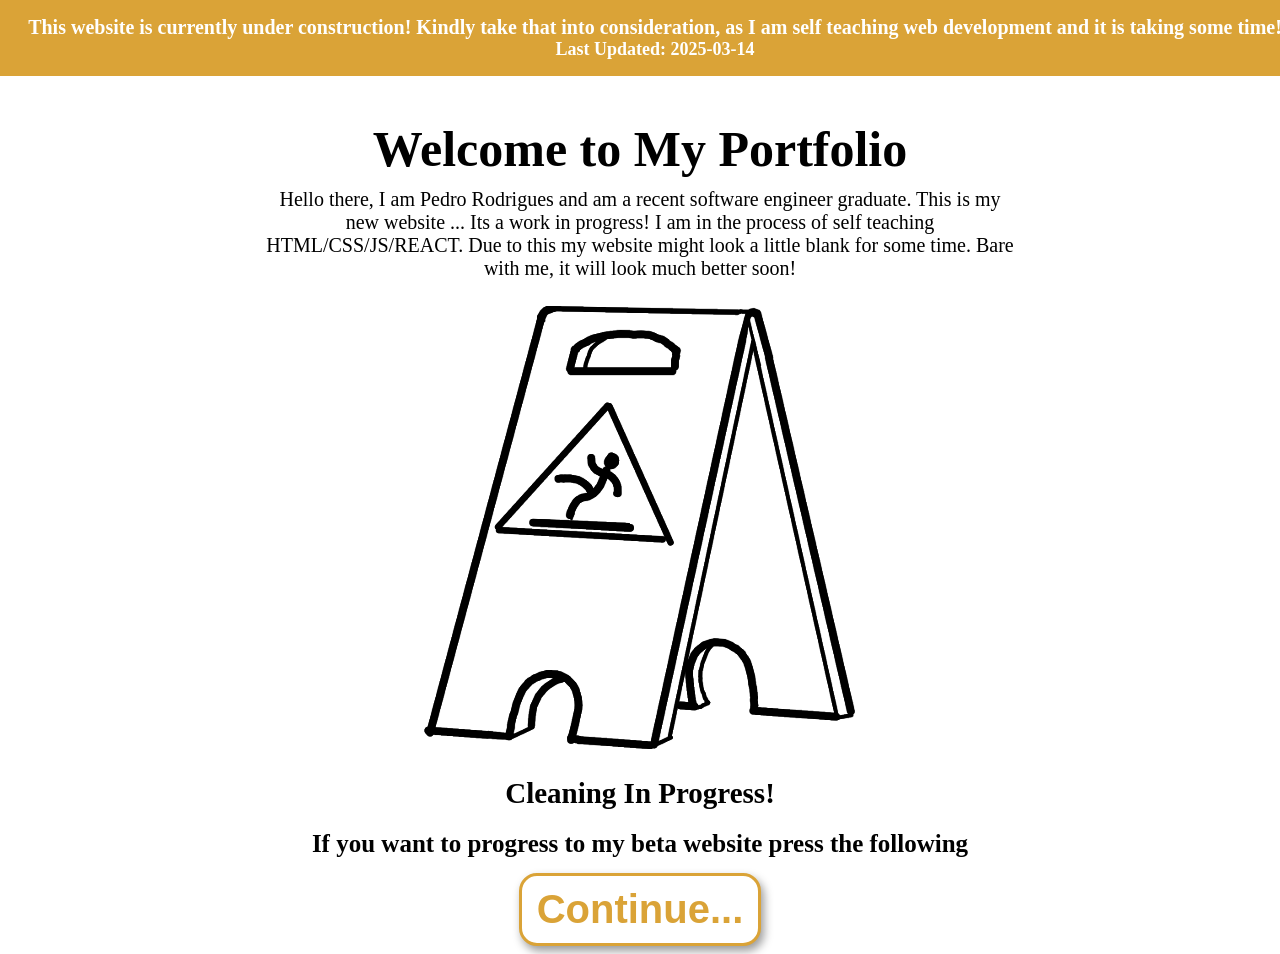
<file: index.html>
<!DOCTYPE HTML>

<html lang="en">

  <head>
    <link rel="stylesheet" href="CSS/index.css">
    <meta charset= "utf-8"/>

    <!-- This helps keep formatting the same across mobile & desktop -->
    <meta name="viewport" content="width=device-width, initial-scale=1.0">

    <meta http-equiv="X-UA-Compatible" content="ie=edge">

    <title>Pedro Rodrigues' Portfolio</title>

  </head>

  <body>

    <main>

      <div class="ConstructionBanner">
        
        <p class="ConstructionBannerText">
            <span class="ConstructionWarningTextElem">
              This website is currently under construction! Kindly take that into consideration, as I am self teaching web development and it is taking some time!
            </span> 
            <br>
            
            <span class="ConstructionBannerLastEdit">
            Last Updated: 2025-03-14
            </span>
          </p>
      </div>
        
      <h1 class="Header_title">
        Welcome to My Portfolio
      </h1>  

      <p class="MainParaWarning"> 
          Hello there, I am Pedro Rodrigues and am a recent software engineer graduate.
          This is my new website ... Its a work in progress! I am in the 
          process of self teaching HTML/CSS/JS/REACT. Due
          to this my website might look a little blank for some time. 
          Bare with me, it will look much better soon!  
      </p>

      
      <div class="ImageDiv">
        <img  class="ConstructionPicture" src="Images/ConstructionImages/Wet-floor-Sign-cropped.svg" alt="Under Construction">
      </div>
    

      <h2 class="PictureHeader"> 
        Cleaning In Progress!   
      <h2>
      
      <h3 class="Link2WorkInProgress">
        If you want to progress to my beta website press the following
      </h3>

      <a href="about.html" class="aboutLink">
        <button class="Cont-btn">
          Continue...
        </button>
      </a>

    </main>

  </body>

</html>
</file>
<file: CSS/index.css>
.ConstructionBanner{
    text-align: center;
    padding-left: 15px;
    padding-right: 15px;
    background-color: rgb(218, 163, 55);

    position: fixed;
    width: fill-available;
    top: 0px;
    left: 0px;
    width: 100%;
    
    z-index: 1000;

 }

 /* Attempt at black and yellow stripes */
 /* .ConstructionBanner::before{
  content: "";
  width: 5%;
  height: 100%;

  offset-position: 100px 100px;  
  position: absolute;
  background-color: black;
  left: 0;
 }  */

 .ConstructionWarningTextElem{
  font-size: 20px;
  font-weight: 900;
  color: white;
  width: 60%;
 }

 .ConstructionBannerLastEdit{
  font-size: 18px;
  font-weight: 900;
  color: white;
  display: block;
 }
 
 .Header_title{
    margin-top: 120px;
    text-align: center;
    font-size: 50px;
    font-weight: 900;
    margin-bottom: 0;
  }

  .MainParaWarning{
    margin-top: 10px;
    margin-left: auto;
    margin-right: auto;
    text-align: center;
    font-size: 20px;
    width: 60%;
    max-width: 800px;  
  }

  .ImageDiv{
    width: 35%;
    margin-left: auto;
    margin-right: auto;
    text-align: center;


    /* border-width: 10px;
    border-style: solid;
    border-color:darkgreen; */
    
  }

  .ConstructionPicture{   
    width: 100%;
    height: auto;
    object-fit: contain;
  }

  .PictureHeader{
    text-align: center;
    font-size: 29px;
    font-weight: 900;
    margin-bottom: 0;  /* Remove all margins */
    padding-bottom: 0; /* Remove all padding */
  }

  .Link2WorkInProgress{
    margin: 0;  /* Remove all margins */
    padding: 0; /* Remove all padding */
    text-align: center;
    font-size: 25px;
    font-weight: 900;
  }

  .Cont-btn{
    display: block;  /* Makes the button a block element */
    margin-left: auto;
    margin-right: auto;
    margin-top: 15px;
    background-color: white;
    border-color: rgb(218, 163, 55);
    border-style: solid;
    border-width: 3px;
    border-radius: 18px;
    color: rgb(218, 163, 55);
    box-shadow: 3px 5px 10px rgba( 0, 0, 0, .4);;
    padding-top: 11px;
    padding-bottom: 11px;
    padding-left: 15px;
    padding-right: 15px;
    transition: background-color .15s,
                opacity .15s;
    font-size: 40px;
    font-weight: 600;
}
.Cont-btn:hover{
    background-color: rgb(218, 163, 55);
    color: white
}
.Cont-btn:active{
    opacity: 0.7;
}
.button-link:visited, /* Stops from changing if user has already visited link */ 
.aboutLink{
  text-decoration: none;  /* Removes the underline */
}
</file>
